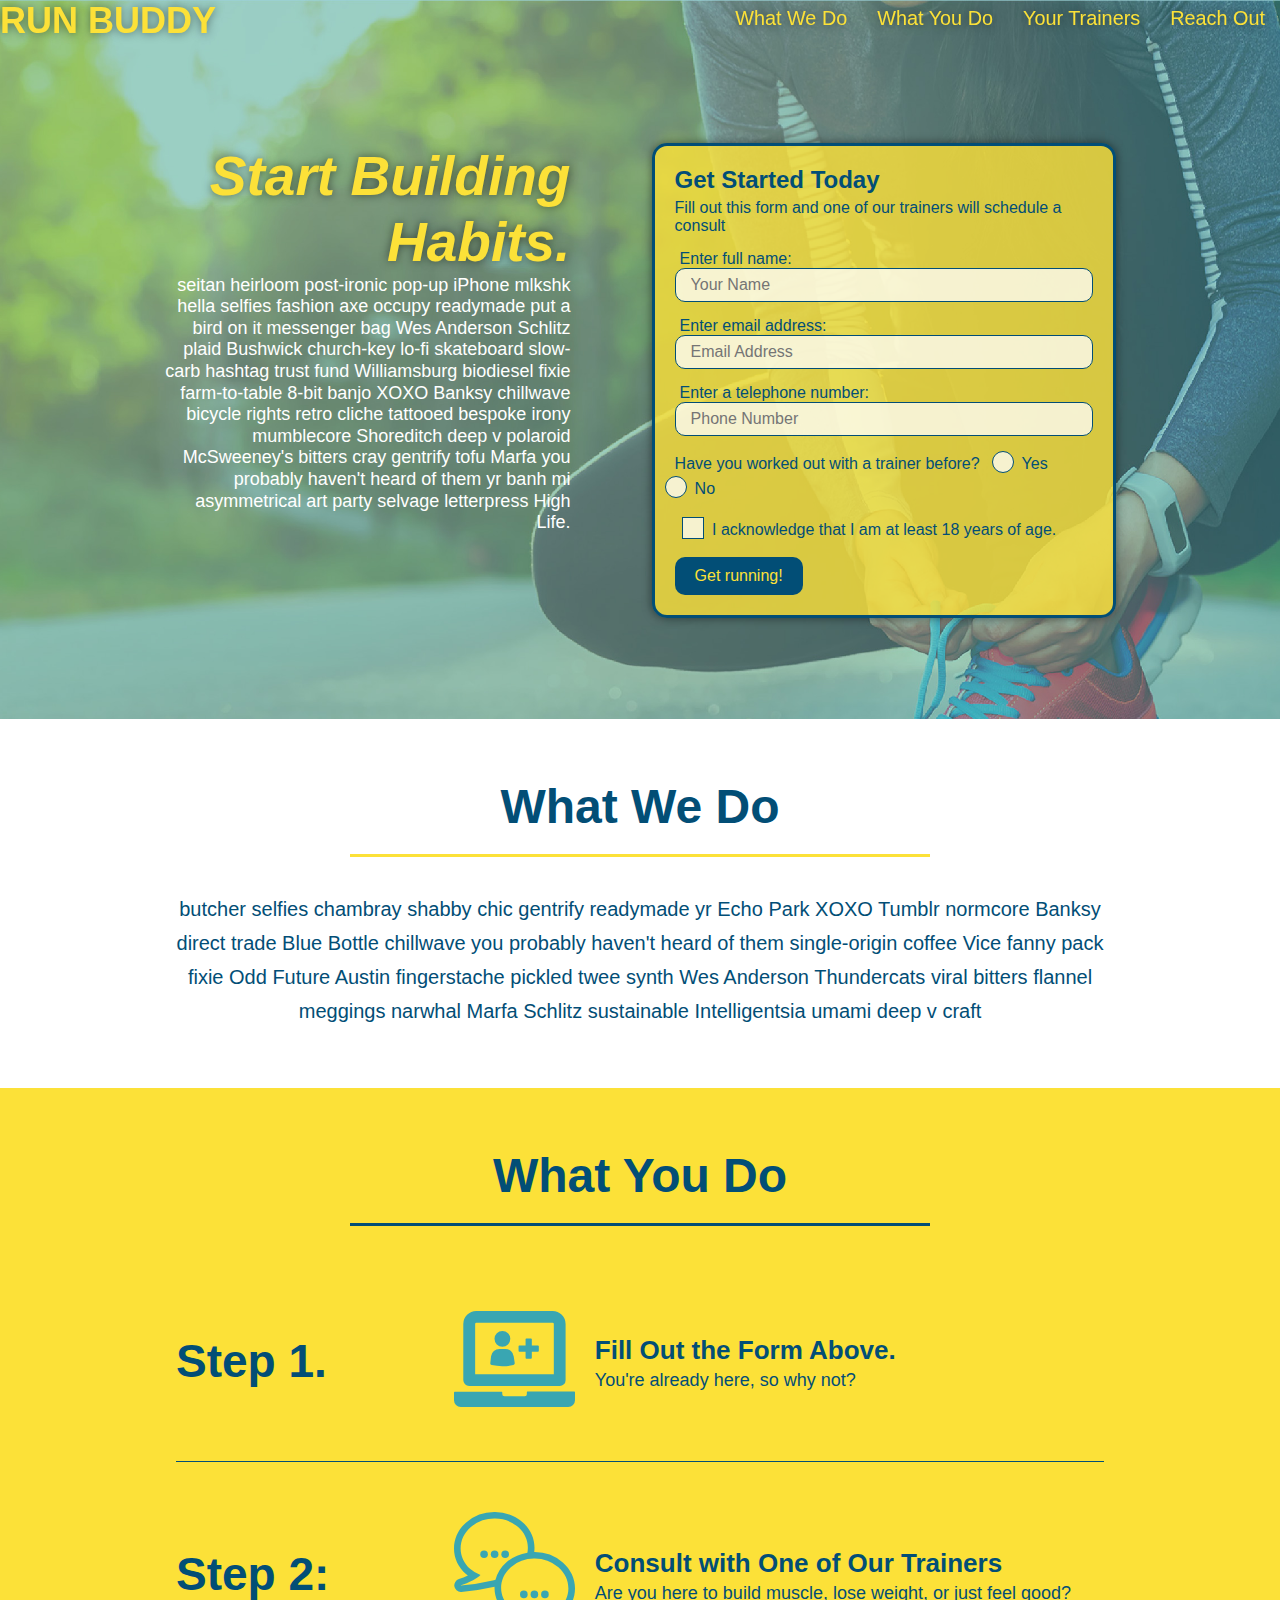
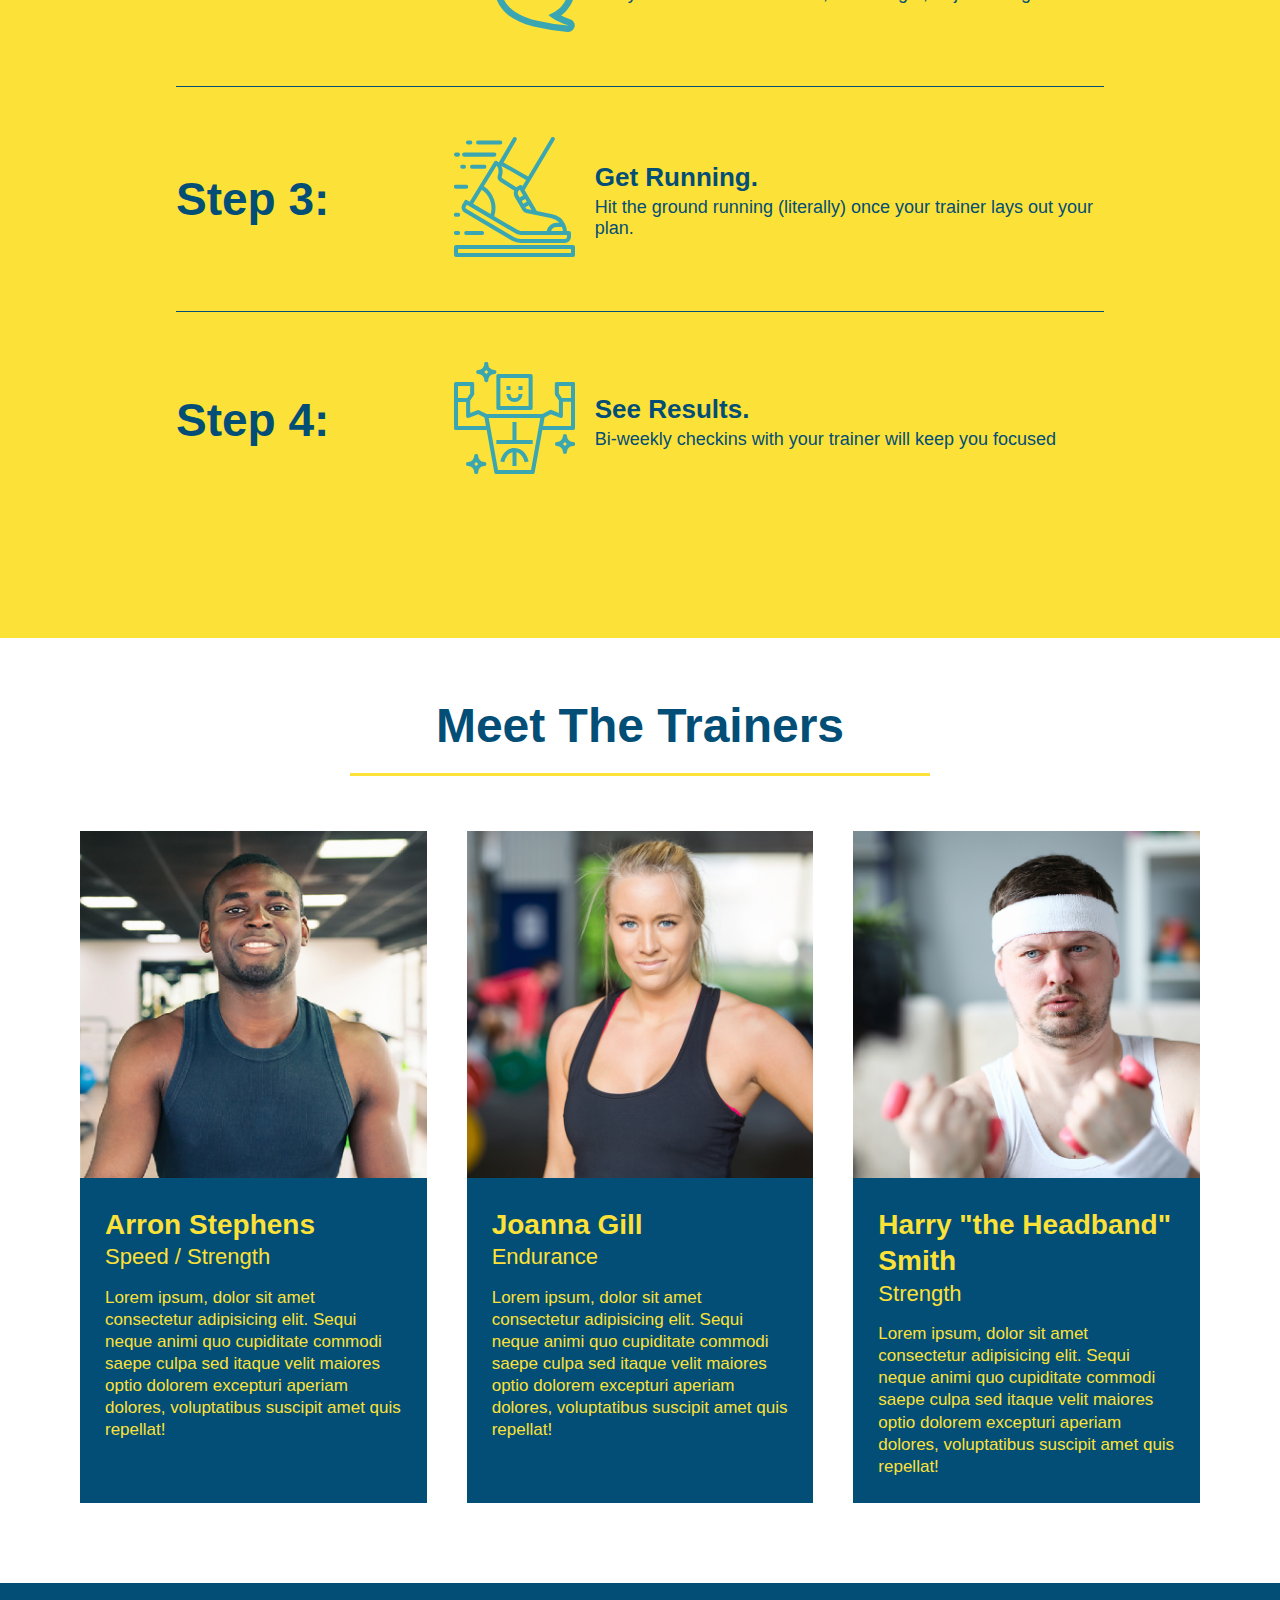
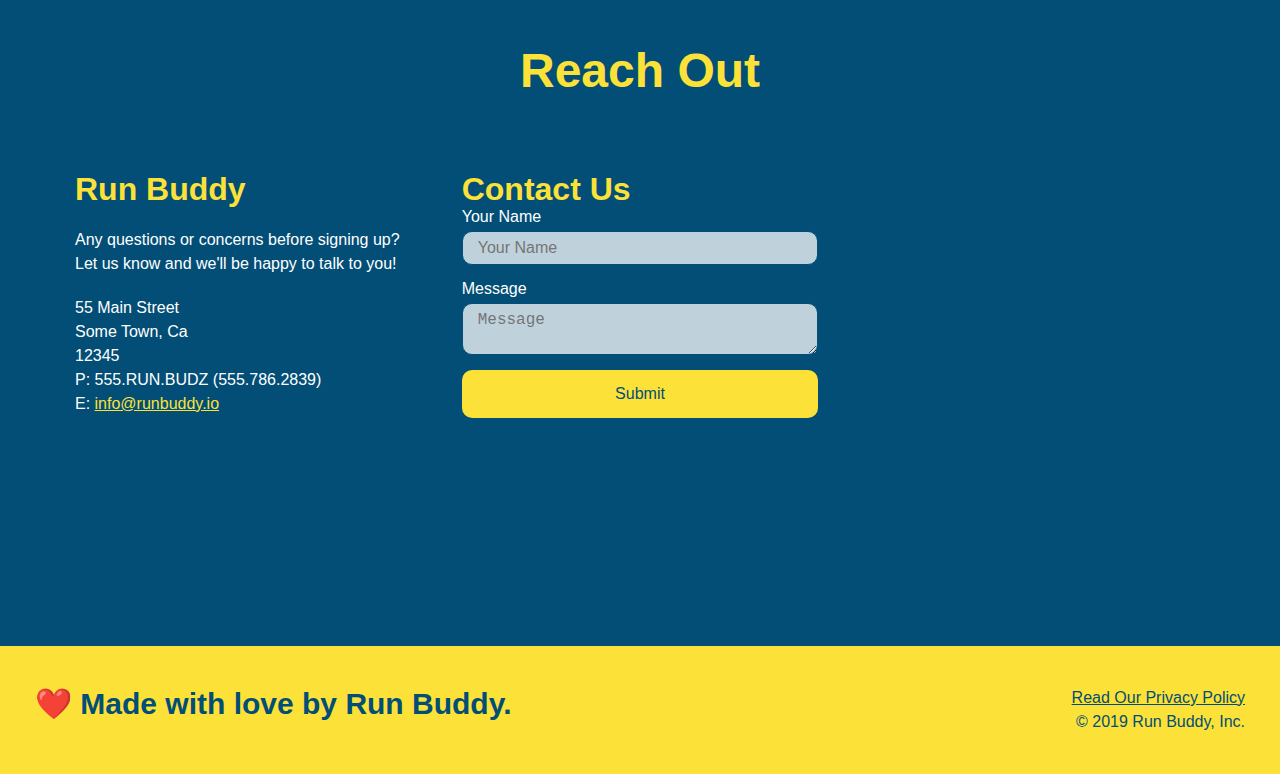
<file: index.html>
<!DOCTYPE html>
<html lang="en">
<head>
    <meta charset="UTF-8" />
    <meta name="viewport" content="width=device-width, initial-scal=1.0" />
    <title>Run Buddy</title>
    <link rel="stylesheet" href="./assets/css/style.css" />
</head>
    
<body>
    <!-- navigation -->
    <header>
        <h1>
            <a href="/">RUN BUDDY</a>
        </h1>
        <nav>
            <!-- Unordered list element -->
            <ul>
                <!-- List item element -->
                <li>
                    <!-- Anchor element -->
                    <a href="#what-we-do">What We Do</a>
                </li>
                <li>
                    <a href="#what-you-do">What You Do</a>
                </li>
                <li>
                    <a href="#your-trainers">Your Trainers</a>
                </li>
                <li>
                    <a href="#reach-out">Reach Out</a>
                </li>
            </ul>
        </nav>
   </header>
    
        <!-- hero/jumbotron-->
    <section class="hero">
        <div class="hero-cta">
            <h2>Start Building Habits.</h2>
            <p>
              seitan heirloom post-ironic pop-up iPhone mlkshk hella selfies fashion axe occupy readymade put a bird on it messenger bag Wes Anderson Schlitz plaid Bushwick church-key lo-fi skateboard slow-carb hashtag trust fund Williamsburg biodiesel fixie farm-to-table 8-bit banjo XOXO Banksy chillwave bicycle rights retro cliche tattooed bespoke irony mumblecore Shoreditch deep v polaroid McSweeney's bitters cray gentrify tofu Marfa you probably haven't heard of them yr banh mi asymmetrical art party selvage letterpress High Life.
            </p>
          </div>
        <div class="hero-form">
            <h3>Get Started Today</h3>
            <p>Fill out this form and one of our trainers will schedule a consult</p>
            <form>
                <label for="name">Enter full name:</label>
                <input type="text" placeholder="Your Name" name="name" id="name" class="form-input" />
                <label for="email">Enter email address:</label>
                <input type="email" placeholder="Email Address" name="email" id="email" class="form-input" />
                <label for="phone">Enter a telephone number:</label>
                <input type="tel" placeholder="Phone Number" name="phone" id="phone" class="form-input" />
                <p>
                    Have you worked out with a trainer before?
                    <span class="radio-wrapper">
                        <input type="radio" name="trainer-confirm" id="trainer-yes" />
                        <label for="trainer-yes">Yes</label>
                    </span>
                    <span class="radio-wrapper">
                        <input type="radio" name="trainer-confirm" id="trainer-no" />
                        <label for="trainer-no">No</label>
                    </span>
                </p>
                <p>
                    <span class="checkbox-wrapper">
                        <input type="checkbox" name="age-confirm" id="checkbox" />
                        <label for="checkbox">I acknowledge that I am at least 18 years of age.</label>
                    </span>
                </p>
                <button type="submit">
                    Get running!
                </button>
            </form>
        </div>
    </section>

    <!-- "what we do" section -->
    <section id="what-we-do" class="intro">
        <div class="flex-row">
            <h2 class="section-title primary-border">What We Do</h2>
        </div>
        <div class="flex-row">
            <p>
                butcher selfies chambray shabby chic gentrify readymade yr Echo Park XOXO Tumblr normcore Banksy direct trade Blue Bottle chillwave you probably haven't heard of them single-origin coffee Vice fanny pack fixie Odd Future Austin fingerstache pickled twee synth Wes Anderson Thundercats viral bitters flannel meggings narwhal Marfa Schlitz sustainable Intelligentsia umami deep v craft
            </p>
        </div>
    </section>
    
    <!-- "what you do" section -->
    <section id="what-you-do" class="steps">
        <div class="flex-row">
            <h2 class="section-title secondary-border">What You Do</h2>
        </div>

        <div class="step">
            <h3>Step 1.</h3>
            <div class="step-info">
                <div class="step-img">
                    <img src="./assets/images/step-1.svg" alt="" />
                </div>
                <div class="step-text">
                    <h4>Fill Out the Form Above.</h4>
                    <p>You're already here, so why not?</p>
                </div>
            </div>
        </div>

        <div class="step">
            <h3>Step 2:</h3>
            <div class="step-info">
                <div class="step-img">
                    <img src="./assets/images/step-2.svg" alt="" />
                </div>
                <div class="step-text">
                    <h4>Consult with One of Our Trainers</h4>
                    <p>Are you here to build muscle, lose weight, or just feel good?</p>
                </div>
            </div>
        </div>

        <div class="step">
            <h3>Step 3:</h3>
            <div class="step-info">
                <div class="step-img">
                    <img src="./assets/images/step-3.svg" alt="" />
                </div>
                <div class="step-text">
                    <h4>Get Running.</h4>
                    <p>Hit the ground running (literally) once your trainer lays out your plan.</p>
                </div>
            </div>
        </div>

        <div class="step">
            <h3>Step 4:</h3>
            <div class="step-info">
                <div class="step-img">
                    <img src="./assets/images/step-4.svg" alt="" />
                </div>
                <div class="step-text">
                    <h4>See Results.</h4>
                    <p>Bi-weekly checkins with your trainer will keep you focused</p>
                </div>
            </div>
        </div>
    </section>
    
    <!-- "meet the trainers" section -->
    <section id="your-trainers">
        <div class="flex-row">
            <h2 class="section-title primary-border">Meet The Trainers</h2>
        </div>
        <div class="trainers">
            <article class="trainer">
                <img src="./assets/images/trainer-1.jpg" alt="Arron Stephens in his workout clothes, ready to pump iron" />
                <div class="trainer-bio">
                    <h3 class="trainer-name">Arron Stephens</h3>
                    <h4 class="trainer-role">Speed / Strength</h4>
                    <p>
                        Lorem ipsum, dolor sit amet consectetur adipisicing elit. Sequi neque animi quo cupiditate commodi saepe culpa sed
                        itaque velit maiores optio dolorem excepturi aperiam dolores, voluptatibus suscipit amet quis repellat!
                    </p>
                </div>
            </article>

            <article class="trainer">
            <img src="./assets/images/trainer-2.jpg" alt="Joanna Gill cooling off after a workout" />
            <div class="trainer-bio">
                <h3 class="trainer-name">Joanna Gill</h3>
                <h4 class="trainer-role">Endurance</h4>
                <p>
                    Lorem ipsum, dolor sit amet consectetur adipisicing elit. Sequi neque animi quo cupiditate commodi saepe culpa sed
                    itaque velit maiores optio dolorem excepturi aperiam dolores, voluptatibus suscipit amet quis repellat!
                </p>
            </div>
            </article>

            <article class="trainer">
            <img src="./assets/images/trainer-3.jpg" alt="Harry Smith wearing a headband and lifting comically small pink weights" />
            <div class="trainer-bio">
                <h3 class="trainer-name">Harry "the Headband" Smith</h3>
                <h4 class="trainer-role">Strength</h4>
                <p>
                    Lorem ipsum, dolor sit amet consectetur adipisicing elit. Sequi neque animi quo cupiditate commodi saepe culpa sed
                    itaque velit maiores optio dolorem excepturi aperiam dolores, voluptatibus suscipit amet quis repellat!
                </p>
            </div>
            </article>
        </div>
    </section>
    
    <!-- "reach out" setction -->
    <section id="reach-out" class="contact">
        <div class="flex-row">
            <h2 class="section-title secondary-border">Reach Out</h2>
        </div>
        <div class="contact-info">
            <div>
                <h3>Run Buddy</h3>
                <p>
                    Any questions or concerns before signing up?
                    <br />
                    Let us know and we'll be happy to talk to you!
                </p>
                
                <address>
                    55 Main Street <br />
                    Some Town, Ca <br />
                    12345 <br />
                    P: 555.RUN.BUDZ (555.786.2839) <br />
                    E: <a href="mailto:info@runbuddy.io">info@runbuddy.io</a>
                </address>
            </div>
            
            <div class="contact-form">
                <h3>Contact Us</h3>
                <form>
                   <label for="contact-name">Your Name</label>
                   <input type="text" id="contact-name" placeholder="Your Name" />
              
                   <label for="contact-message">Message</label>
                   <textarea id="contact-message" placeholder="Message"></textarea>
              
                   <button type="submit">Submit</button>
                </form>
            </div>

            <iframe src="https://www.google.com/maps/embed?pb=!1m18!1m12!1m3!1d23875.4173535139!2d-72.63740261662363!3d41.581640723118625!2m3!1f0!2f0!3f0!3m2!1i1024!2i768!4f13.1!3m3!1m2!1s0x89e649495f7b3a97%3A0xfcf44948db221b87!2sPortland%2C%20CT%2006480!5e0!3m2!1sen!2sus!4v1633244047441!5m2!1sen!2sus" 
                width="400" 
                height="400" 
                style="border:0;" 
                allowfullscreen="" 
                loading="lazy">
            </iframe>
        </div>
    </section>
    
    <!-- footer -->
    <footer>
        <h2>❤️ Made with love by Run Buddy.</h2>
        <div>
            <a href="./privacy-policy.html">Read Our Privacy Policy</a><br />
            &copy; 2019 Run Buddy, Inc.
        </div>
    </footer>
</body>

</html>
</file>
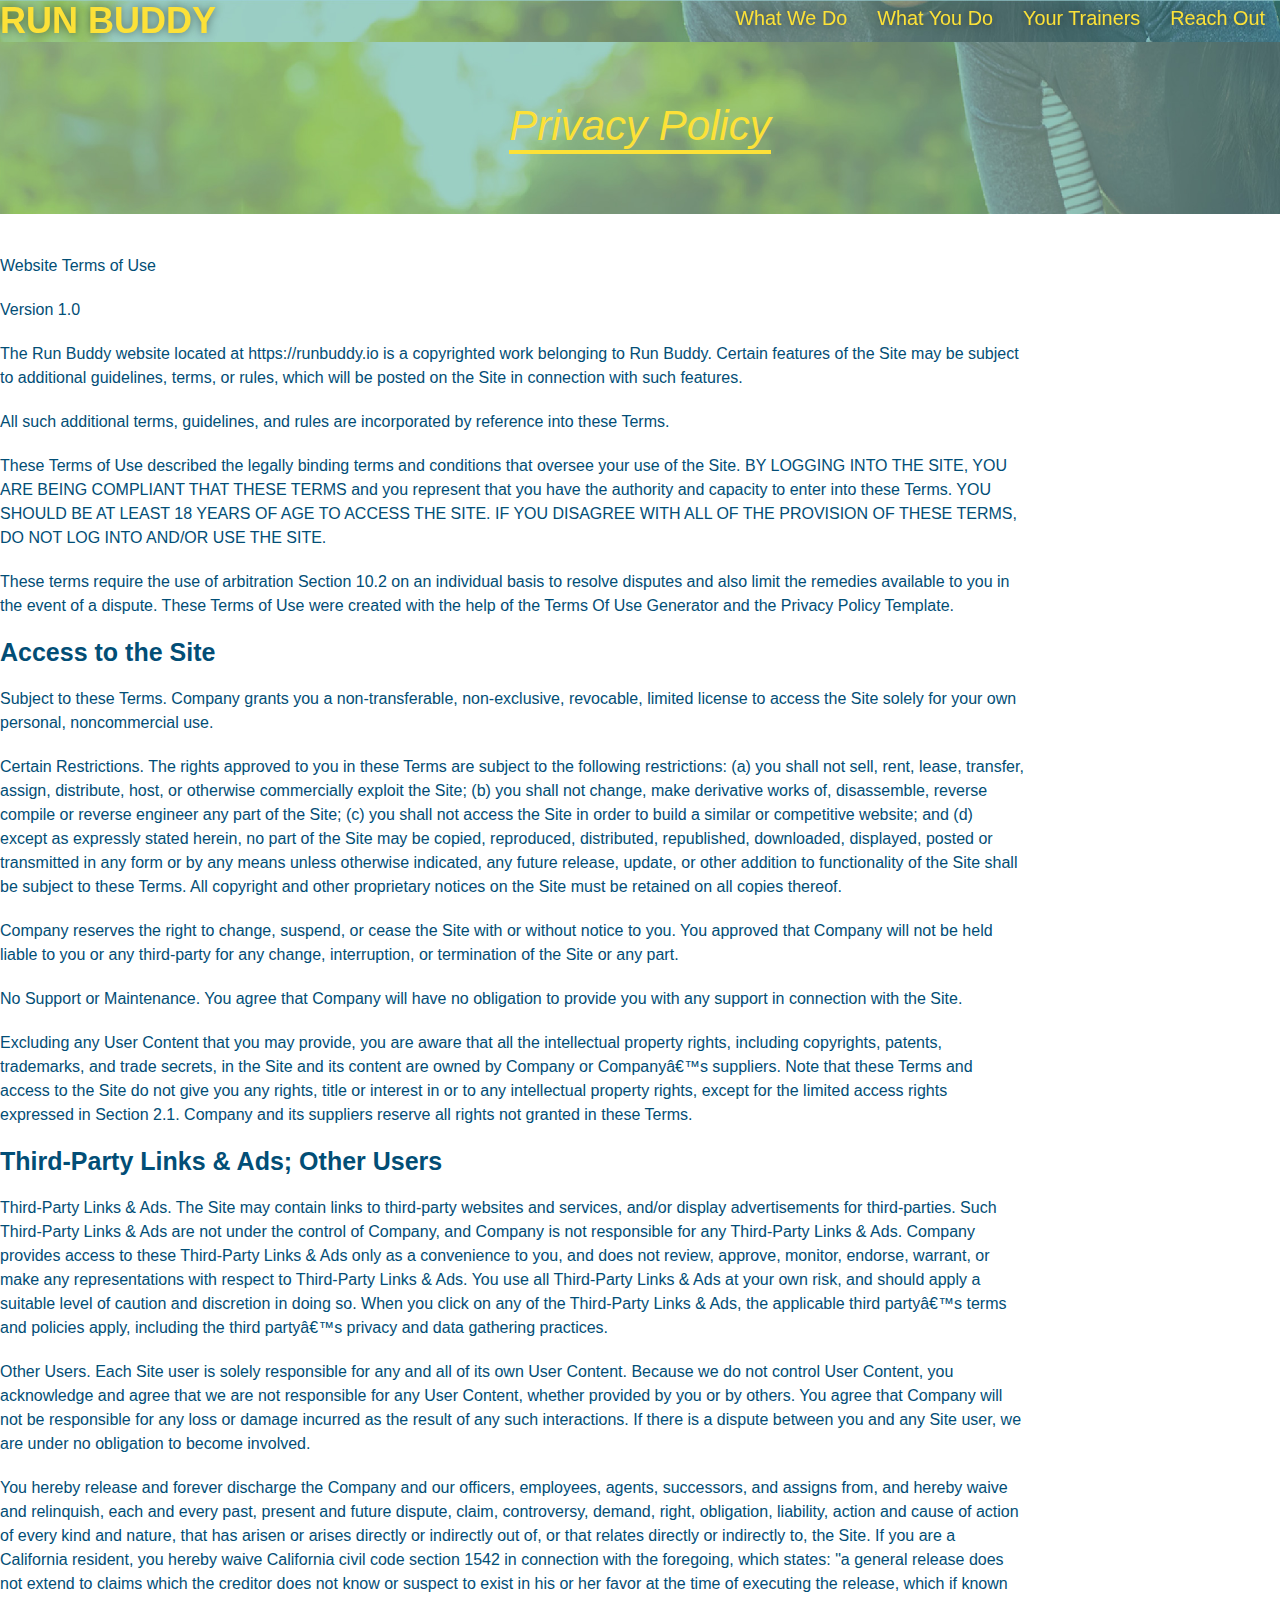
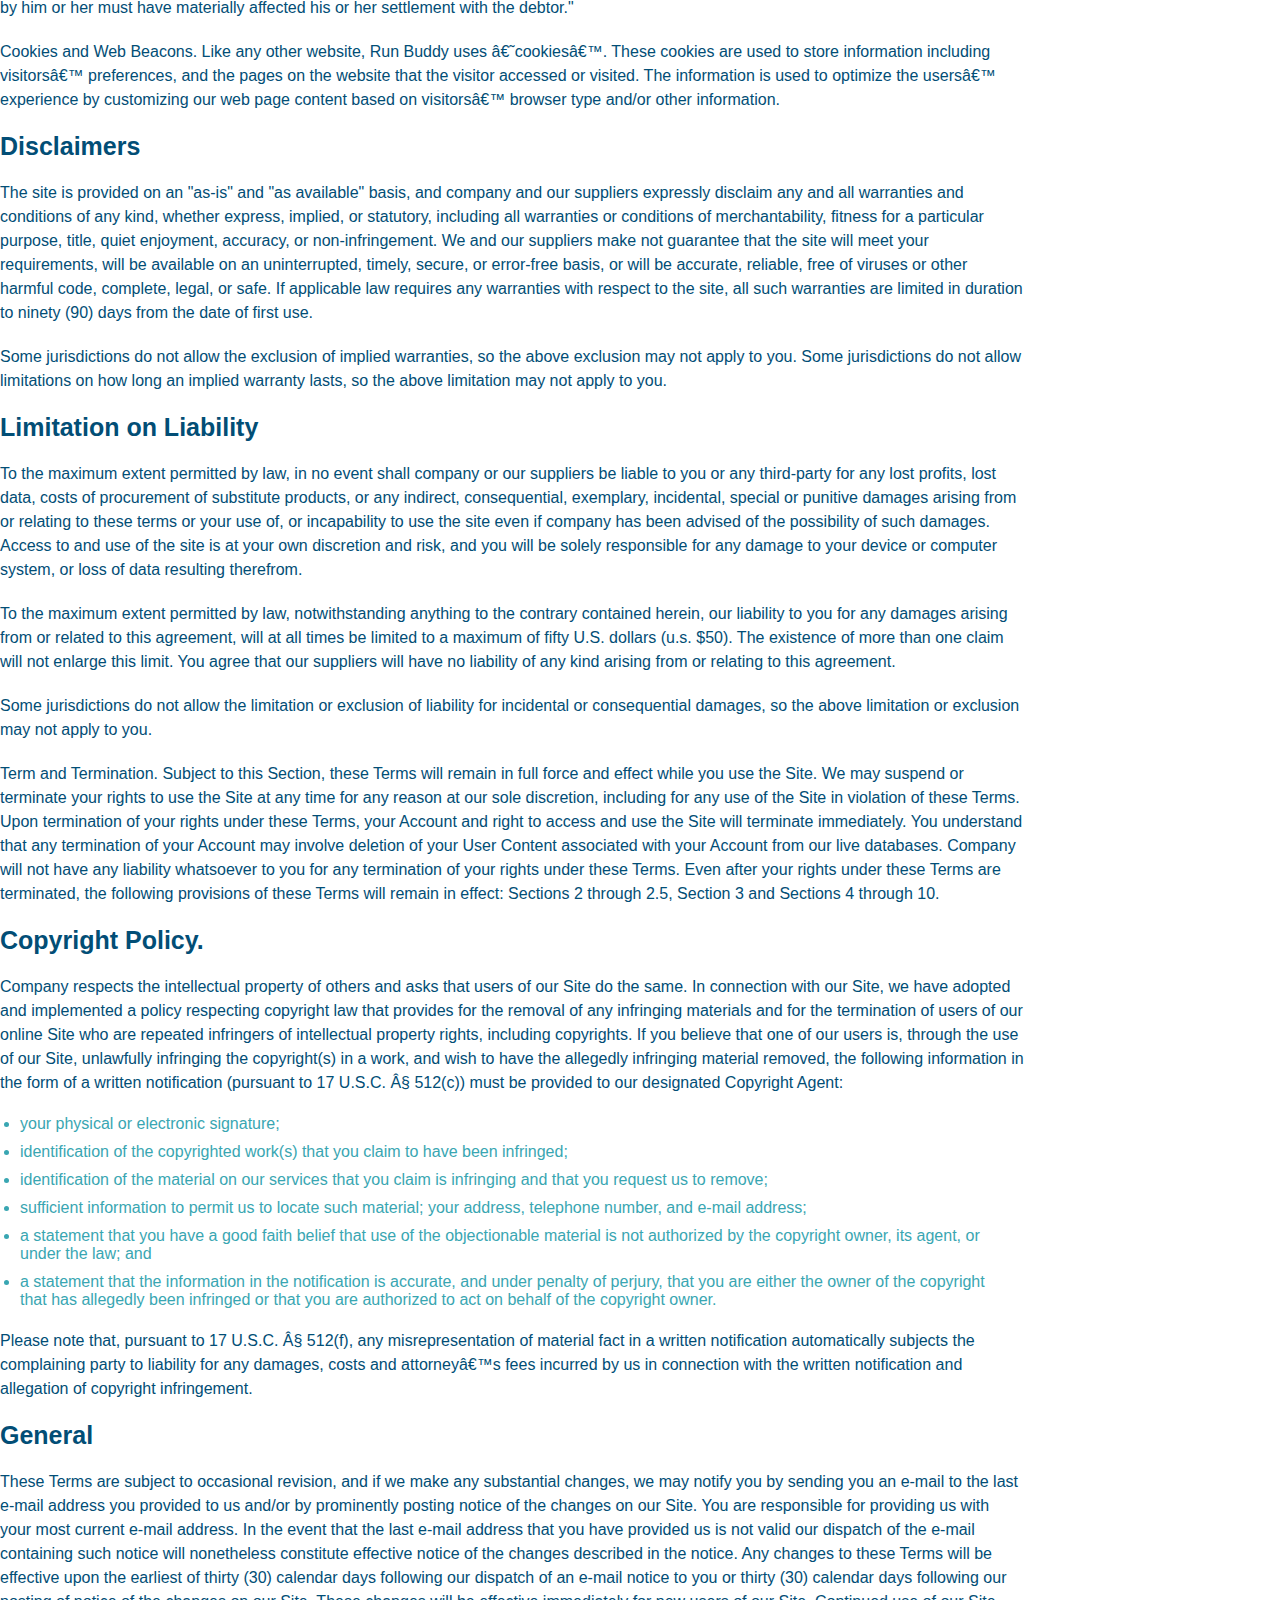
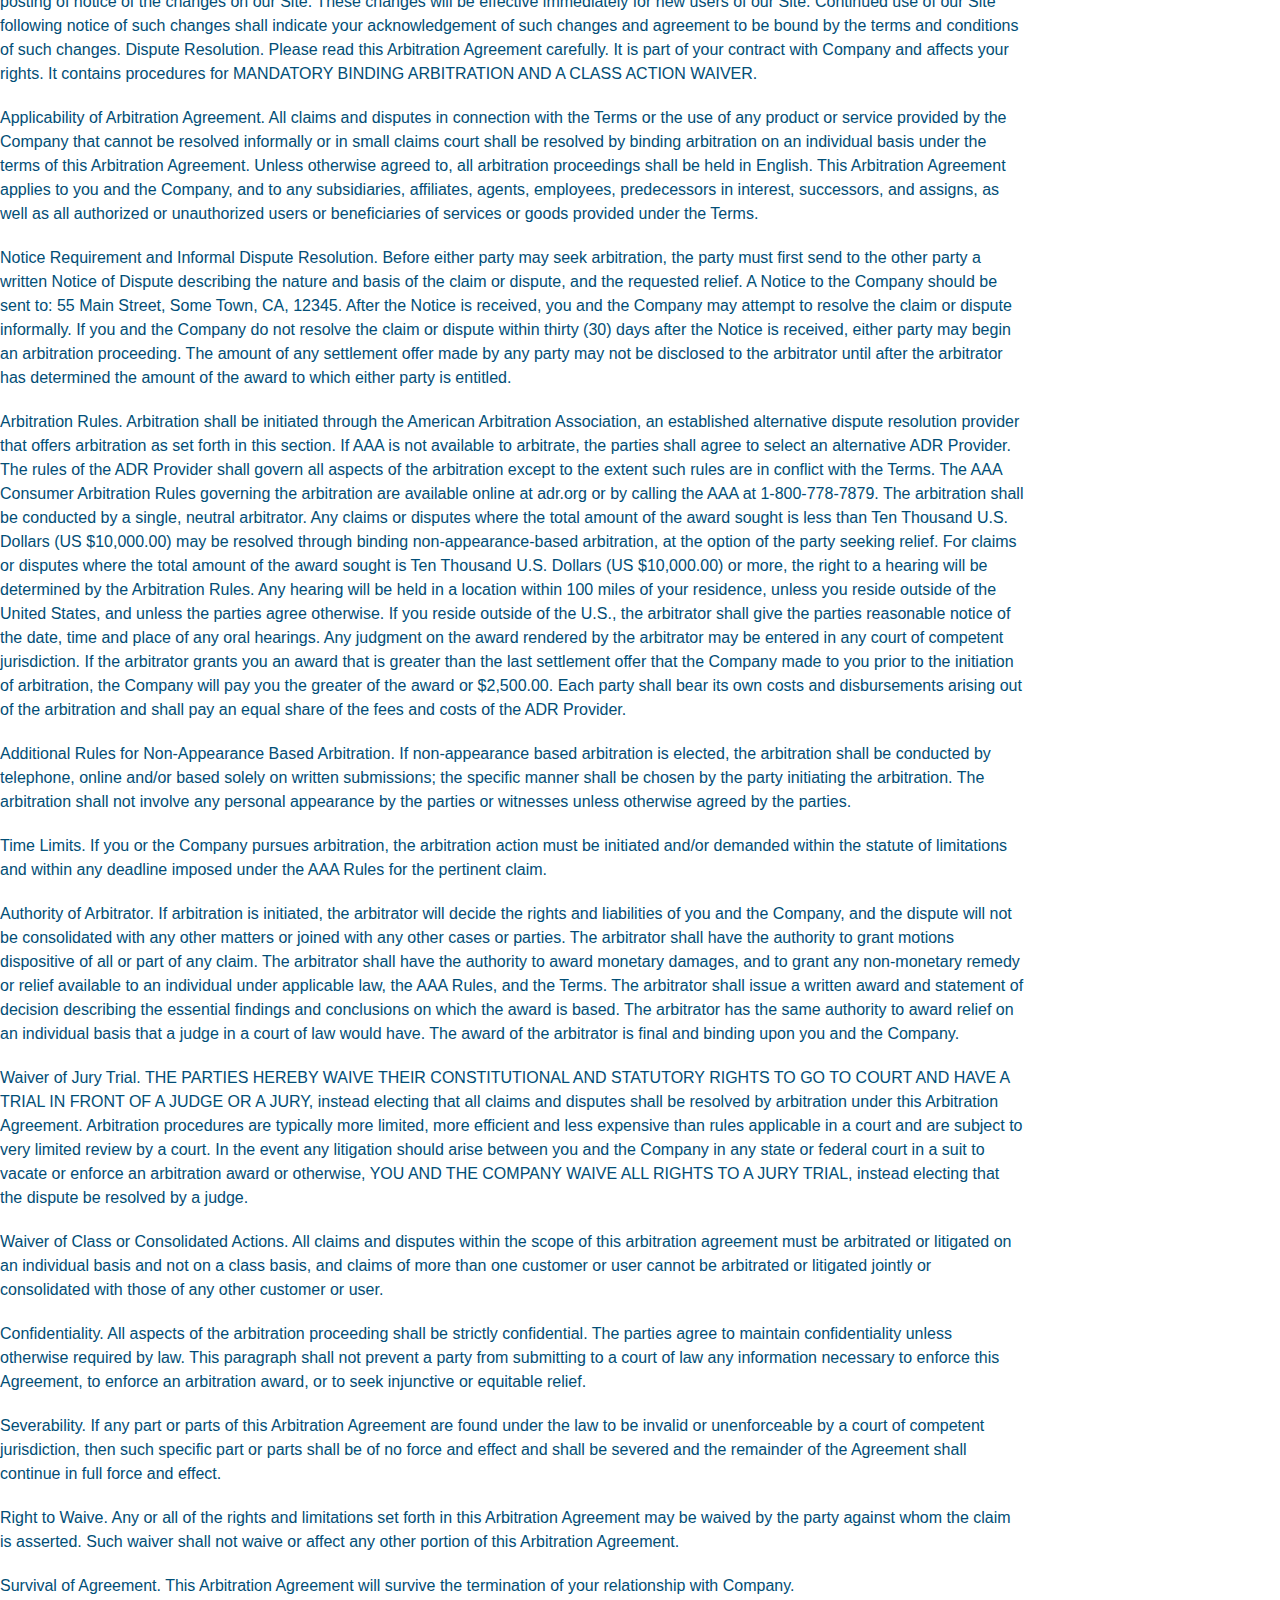
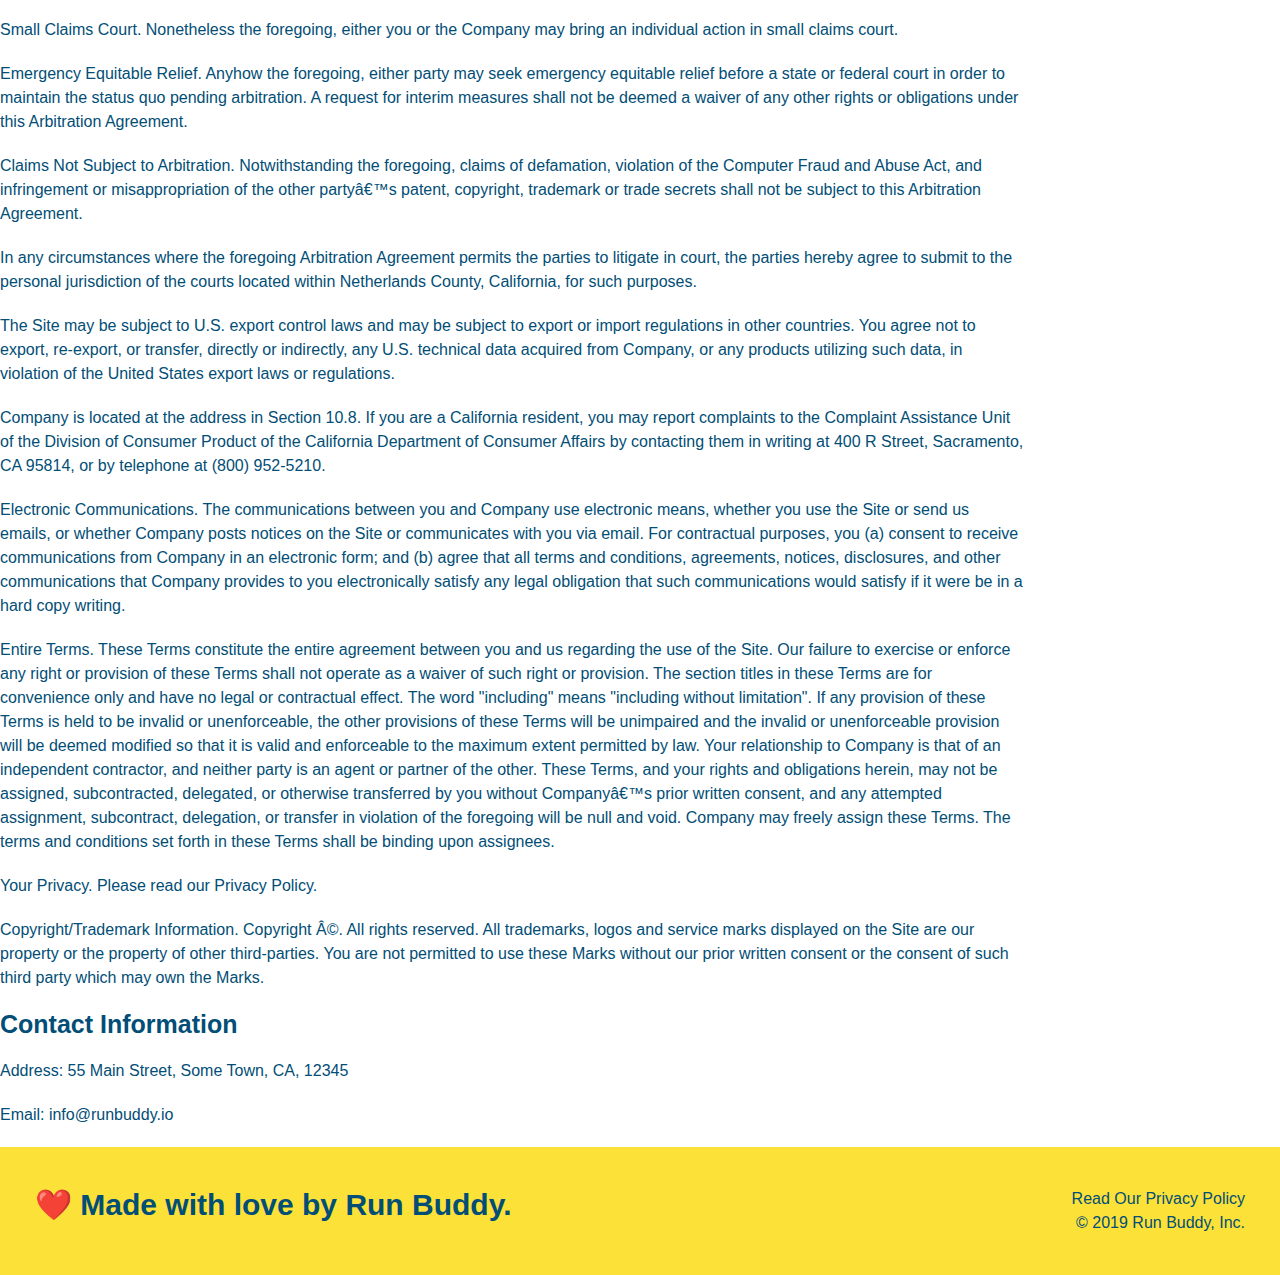
<file: privacy-policy.html>
<!DOCTYPE html>
<html lang="en">
    <head>
        <meta charset="UTF-8" />
        <meta name="viewport" content="width=device-width, initial-scal=1.0" />
        <title>Privacy Policy - Run Buddy</title>
        <link rel="stylesheet" href="assets/css/style.css" />
        <link rel="stylesheet" href="assets/css/secondary-styles.css" />
    </head>
    <body>
        <header>
            <h1>
                <a href="./index.html">RUN BUDDY</a>
            </h1>
            <nav>
                <!-- Unordered list element -->
                <ul>
                    <!-- List item element -->
                    <li>
                        <!-- Anchor element -->
                        <a href="./index.html#what-we-do">What We Do</a>
                    </li>
                    <li>
                        <a href="./index.html#what-you-do">What You Do</a>
                    </li>
                    <li>
                        <a href="./index.html#your-trainers">Your Trainers</a>
                    </li>
                    <li>
                        <a href="./index.html#reach-out">Reach Out</a>
                    </li>
                </ul>
            </nav>
       </header>
       <section class="hero">
           <h2 class="page-title">
               Privacy Policy
           </h2>
       </section>
       <article class="secondary-content">
        <p>
        Website Terms of Use
        </p>

        <p>
        Version 1.0
        </p>

        <p>
        The Run Buddy website located at https://runbuddy.io is a copyrighted work belonging to Run Buddy. Certain
        features of the Site may be subject to additional guidelines, terms, or rules, which will be posted on the Site
        in connection with such features.
        </p>

        <p>
        All such additional terms, guidelines, and rules are incorporated by reference into these Terms.
        </p>

        <p>
        These Terms of Use described the legally binding terms and conditions that oversee your use of the Site. BY
        LOGGING INTO THE SITE, YOU ARE BEING COMPLIANT THAT THESE TERMS and you represent that you have the authority
        and capacity to enter into these Terms. YOU SHOULD BE AT LEAST 18 YEARS OF AGE TO ACCESS THE SITE. IF YOU
        DISAGREE WITH ALL OF THE PROVISION OF THESE TERMS, DO NOT LOG INTO AND/OR USE THE SITE.
        </p>

        <p>
        These terms require the use of arbitration Section 10.2 on an individual basis to resolve disputes and also
        limit the remedies available to you in the event of a dispute. These Terms of Use were created with the help of
        the Terms Of Use Generator and the Privacy Policy Template.
        </p>

        <h3>
        Access to the Site
        </h3>

        <p>
        Subject to these Terms. Company grants you a non-transferable, non-exclusive, revocable, limited license to
        access the Site solely for your own personal, noncommercial use.
        </p>

        <p>
        Certain Restrictions. The rights approved to you in these Terms are subject to the following restrictions: (a)
        you shall not sell, rent, lease, transfer, assign, distribute, host, or otherwise commercially exploit the Site;
        (b) you shall not change, make derivative works of, disassemble, reverse compile or reverse engineer any part of
        the Site; (c) you shall not access the Site in order to build a similar or competitive website; and (d) except
        as expressly stated herein, no part of the Site may be copied, reproduced, distributed, republished, downloaded,
        displayed, posted or transmitted in any form or by any means unless otherwise indicated, any future release,
        update, or other addition to functionality of the Site shall be subject to these Terms. All copyright and other
        proprietary notices on the Site must be retained on all copies thereof.
        </p>

        <p>
        Company reserves the right to change, suspend, or cease the Site with or without notice to you. You approved
        that Company will not be held liable to you or any third-party for any change, interruption, or termination of
        the Site or any part.
        </p>

        <p>
        No Support or Maintenance. You agree that Company will have no obligation to provide you with any support in
        connection with the Site.
        </p>

        <p>
        Excluding any User Content that you may provide, you are aware that all the intellectual property rights,
        including copyrights, patents, trademarks, and trade secrets, in the Site and its content are owned by Company
        or Companyâ€™s suppliers. Note that these Terms and access to the Site do not give you any rights, title or
        interest in or to any intellectual property rights, except for the limited access rights expressed in Section
        2.1. Company and its suppliers reserve all rights not granted in these Terms.
        </p>

        <h3>
        Third-Party Links & Ads; Other Users
        </h3>

        <p>
        Third-Party Links & Ads. The Site may contain links to third-party websites and services, and/or display
        advertisements for third-parties. Such Third-Party Links & Ads are not under the control of Company, and Company
        is not responsible for any Third-Party Links & Ads. Company provides access to these Third-Party Links & Ads
        only as a convenience to you, and does not review, approve, monitor, endorse, warrant, or make any
        representations with respect to Third-Party Links & Ads. You use all Third-Party Links & Ads at your own risk,
        and should apply a suitable level of caution and discretion in doing so. When you click on any of the
        Third-Party Links & Ads, the applicable third partyâ€™s terms and policies apply, including the third partyâ€™s
        privacy and data gathering practices.
        </p>

        <p>
        Other Users. Each Site user is solely responsible for any and all of its own User Content. Because we do not
        control User Content, you acknowledge and agree that we are not responsible for any User Content, whether
        provided by you or by others. You agree that Company will not be responsible for any loss or damage incurred as
        the result of any such interactions. If there is a dispute between you and any Site user, we are under no
        obligation to become involved.
        </p>

        <p>
        You hereby release and forever discharge the Company and our officers, employees, agents, successors, and
        assigns from, and hereby waive and relinquish, each and every past, present and future dispute, claim,
        controversy, demand, right, obligation, liability, action and cause of action of every kind and nature, that has
        arisen or arises directly or indirectly out of, or that relates directly or indirectly to, the Site. If you are
        a California resident, you hereby waive California civil code section 1542 in connection with the foregoing,
        which states: "a general release does not extend to claims which the creditor does not know or suspect to exist
        in his or her favor at the time of executing the release, which if known by him or her must have materially
        affected his or her settlement with the debtor."
        </p>

        <p>
        Cookies and Web Beacons. Like any other website, Run Buddy uses â€˜cookiesâ€™. These cookies are used to store
        information including visitorsâ€™ preferences, and the pages on the website that the visitor accessed or visited.
        The information is used to optimize the usersâ€™ experience by customizing our web page content based on visitorsâ€™
        browser type and/or other information.
        </p>

        <h3>
        Disclaimers
        </h3>

        <p>
        The site is provided on an "as-is" and "as available" basis, and company and our suppliers expressly disclaim
        any and all warranties and conditions of any kind, whether express, implied, or statutory, including all
        warranties or conditions of merchantability, fitness for a particular purpose, title, quiet enjoyment, accuracy,
        or non-infringement. We and our suppliers make not guarantee that the site will meet your requirements, will be
        available on an uninterrupted, timely, secure, or error-free basis, or will be accurate, reliable, free of
        viruses or other harmful code, complete, legal, or safe. If applicable law requires any warranties with respect
        to the site, all such warranties are limited in duration to ninety (90) days from the date of first use.
        </p>

        <p>
        Some jurisdictions do not allow the exclusion of implied warranties, so the above exclusion may not apply to
        you. Some jurisdictions do not allow limitations on how long an implied warranty lasts, so the above limitation
        may not apply to you.
        </p>

        <h3>
        Limitation on Liability
        </h3>

        <p>
        To the maximum extent permitted by law, in no event shall company or our suppliers be liable to you or any
        third-party for any lost profits, lost data, costs of procurement of substitute products, or any indirect,
        consequential, exemplary, incidental, special or punitive damages arising from or relating to these terms or
        your use of, or incapability to use the site even if company has been advised of the possibility of such
        damages. Access to and use of the site is at your own discretion and risk, and you will be solely responsible
        for any damage to your device or computer system, or loss of data resulting therefrom.
        </p>

        <p>
        To the maximum extent permitted by law, notwithstanding anything to the contrary contained herein, our liability
        to you for any damages arising from or related to this agreement, will at all times be limited to a maximum of
        fifty U.S. dollars (u.s. $50). The existence of more than one claim will not enlarge this limit. You agree that
        our suppliers will have no liability of any kind arising from or relating to this agreement.
        </p>

        <p>
        Some jurisdictions do not allow the limitation or exclusion of liability for incidental or consequential
        damages, so the above limitation or exclusion may not apply to you.
        </p>

        <p>
        Term and Termination. Subject to this Section, these Terms will remain in full force and effect while you use
        the Site. We may suspend or terminate your rights to use the Site at any time for any reason at our sole
        discretion, including for any use of the Site in violation of these Terms. Upon termination of your rights under
        these Terms, your Account and right to access and use the Site will terminate immediately. You understand that
        any termination of your Account may involve deletion of your User Content associated with your Account from our
        live databases. Company will not have any liability whatsoever to you for any termination of your rights under
        these Terms. Even after your rights under these Terms are terminated, the following provisions of these Terms
        will remain in effect: Sections 2 through 2.5, Section 3 and Sections 4 through 10.
        </p>

        <h3>
        Copyright Policy.
        </h3>

        <p>
        Company respects the intellectual property of others and asks that users of our Site do the same. In connection
        with our Site, we have adopted and implemented a policy respecting copyright law that provides for the removal
        of any infringing materials and for the termination of users of our online Site who are repeated infringers of
        intellectual property rights, including copyrights. If you believe that one of our users is, through the use of
        our Site, unlawfully infringing the copyright(s) in a work, and wish to have the allegedly infringing material
        removed, the following information in the form of a written notification (pursuant to 17 U.S.C. Â§ 512(c)) must
        be provided to our designated Copyright Agent:
        </p>

        <ul>
        <li>
            your physical or electronic signature;
        </li>
        <li>
            identification of the copyrighted work(s) that you claim to have been infringed;
        </li>
        <li>
            identification of the material on our services that you claim is infringing and that you request us to remove;
        </li>
        <li>
            sufficient information to permit us to locate such material; your address, telephone number, and e-mail
            address;
        </li>
        <li>
            a statement that you have a good faith belief that use of the objectionable material is not authorized by the
            copyright owner, its agent, or under the law; and
        </li>
        <li>
            a statement that the information in the notification is accurate, and under penalty of perjury, that you are
            either the owner of the copyright that has allegedly been infringed or that you are authorized to act on
            behalf of the copyright owner.
        </li>
        </ul>

        <p>
        Please note that, pursuant to 17 U.S.C. Â§ 512(f), any misrepresentation of material fact in a written
        notification automatically subjects the complaining party to liability for any damages, costs and attorneyâ€™s
        fees incurred by us in connection with the written notification and allegation of copyright infringement.
        </p>

        <h3>
        General
        </h3>

        <p>
        These Terms are subject to occasional revision, and if we make any substantial changes, we may notify you by
        sending you an e-mail to the last e-mail address you provided to us and/or by prominently posting notice of the
        changes on our Site. You are responsible for providing us with your most current e-mail address. In the event
        that the last e-mail address that you have provided us is not valid our dispatch of the e-mail containing such
        notice will nonetheless constitute effective notice of the changes described in the notice. Any changes to these
        Terms will be effective upon the earliest of thirty (30) calendar days following our dispatch of an e-mail
        notice to you or thirty (30) calendar days following our posting of notice of the changes on our Site. These
        changes will be effective immediately for new users of our Site. Continued use of our Site following notice of
        such changes shall indicate your acknowledgement of such changes and agreement to be bound by the terms and
        conditions of such changes. Dispute Resolution. Please read this Arbitration Agreement carefully. It is part of
        your contract with Company and affects your rights. It contains procedures for MANDATORY BINDING ARBITRATION AND
        A CLASS ACTION WAIVER.
        </p>

        <p>
        Applicability of Arbitration Agreement. All claims and disputes in connection with the Terms or the use of any
        product or service provided by the Company that cannot be resolved informally or in small claims court shall be
        resolved by binding arbitration on an individual basis under the terms of this Arbitration Agreement. Unless
        otherwise agreed to, all arbitration proceedings shall be held in English. This Arbitration Agreement applies to
        you and the Company, and to any subsidiaries, affiliates, agents, employees, predecessors in interest,
        successors, and assigns, as well as all authorized or unauthorized users or beneficiaries of services or goods
        provided under the Terms.
        </p>

        <p>
        Notice Requirement and Informal Dispute Resolution. Before either party may seek arbitration, the party must
        first send to the other party a written Notice of Dispute describing the nature and basis of the claim or
        dispute, and the requested relief. A Notice to the Company should be sent to: 55 Main Street, Some Town, CA,
        12345. After the Notice is received, you and the Company may attempt to resolve the claim or dispute informally.
        If you and the Company do not resolve the claim or dispute within thirty (30) days after the Notice is received,
        either party may begin an arbitration proceeding. The amount of any settlement offer made by any party may not
        be disclosed to the arbitrator until after the arbitrator has determined the amount of the award to which either
        party is entitled.
        </p>

        <p>
        Arbitration Rules. Arbitration shall be initiated through the American Arbitration Association, an established
        alternative dispute resolution provider that offers arbitration as set forth in this section. If AAA is not
        available to arbitrate, the parties shall agree to select an alternative ADR Provider. The rules of the ADR
        Provider shall govern all aspects of the arbitration except to the extent such rules are in conflict with the
        Terms. The AAA Consumer Arbitration Rules governing the arbitration are available online at adr.org or by
        calling the AAA at 1-800-778-7879. The arbitration shall be conducted by a single, neutral arbitrator. Any
        claims or disputes where the total amount of the award sought is less than Ten Thousand U.S. Dollars (US
        $10,000.00) may be resolved through binding non-appearance-based arbitration, at the option of the party seeking
        relief. For claims or disputes where the total amount of the award sought is Ten Thousand U.S. Dollars (US
        $10,000.00) or more, the right to a hearing will be determined by the Arbitration Rules. Any hearing will be
        held in a location within 100 miles of your residence, unless you reside outside of the United States, and
        unless the parties agree otherwise. If you reside outside of the U.S., the arbitrator shall give the parties
        reasonable notice of the date, time and place of any oral hearings. Any judgment on the award rendered by the
        arbitrator may be entered in any court of competent jurisdiction. If the arbitrator grants you an award that is
        greater than the last settlement offer that the Company made to you prior to the initiation of arbitration, the
        Company will pay you the greater of the award or $2,500.00. Each party shall bear its own costs and
        disbursements arising out of the arbitration and shall pay an equal share of the fees and costs of the ADR
        Provider.
        </p>

        <p>
        Additional Rules for Non-Appearance Based Arbitration. If non-appearance based arbitration is elected, the
        arbitration shall be conducted by telephone, online and/or based solely on written submissions; the specific
        manner shall be chosen by the party initiating the arbitration. The arbitration shall not involve any personal
        appearance by the parties or witnesses unless otherwise agreed by the parties.
        </p>

        <p>
        Time Limits. If you or the Company pursues arbitration, the arbitration action must be initiated and/or demanded
        within the statute of limitations and within any deadline imposed under the AAA Rules for the pertinent claim.
        </p>

        <p>
        Authority of Arbitrator. If arbitration is initiated, the arbitrator will decide the rights and liabilities of
        you and the Company, and the dispute will not be consolidated with any other matters or joined with any other
        cases or parties. The arbitrator shall have the authority to grant motions dispositive of all or part of any
        claim. The arbitrator shall have the authority to award monetary damages, and to grant any non-monetary remedy
        or relief available to an individual under applicable law, the AAA Rules, and the Terms. The arbitrator shall
        issue a written award and statement of decision describing the essential findings and conclusions on which the
        award is based. The arbitrator has the same authority to award relief on an individual basis that a judge in a
        court of law would have. The award of the arbitrator is final and binding upon you and the Company.
        </p>

        <p>
        Waiver of Jury Trial. THE PARTIES HEREBY WAIVE THEIR CONSTITUTIONAL AND STATUTORY RIGHTS TO GO TO COURT AND HAVE
        A TRIAL IN FRONT OF A JUDGE OR A JURY, instead electing that all claims and disputes shall be resolved by
        arbitration under this Arbitration Agreement. Arbitration procedures are typically more limited, more efficient
        and less expensive than rules applicable in a court and are subject to very limited review by a court. In the
        event any litigation should arise between you and the Company in any state or federal court in a suit to vacate
        or enforce an arbitration award or otherwise, YOU AND THE COMPANY WAIVE ALL RIGHTS TO A JURY TRIAL, instead
        electing that the dispute be resolved by a judge.
        </p>

        <p>
        Waiver of Class or Consolidated Actions. All claims and disputes within the scope of this arbitration agreement
        must be arbitrated or litigated on an individual basis and not on a class basis, and claims of more than one
        customer or user cannot be arbitrated or litigated jointly or consolidated with those of any other customer or
        user.
        </p>

        <p>
        Confidentiality. All aspects of the arbitration proceeding shall be strictly confidential. The parties agree to
        maintain confidentiality unless otherwise required by law. This paragraph shall not prevent a party from
        submitting to a court of law any information necessary to enforce this Agreement, to enforce an arbitration
        award, or to seek injunctive or equitable relief.
        </p>

        <p>
        Severability. If any part or parts of this Arbitration Agreement are found under the law to be invalid or
        unenforceable by a court of competent jurisdiction, then such specific part or parts shall be of no force and
        effect and shall be severed and the remainder of the Agreement shall continue in full force and effect.
        </p>

        <p>
        Right to Waive. Any or all of the rights and limitations set forth in this Arbitration Agreement may be waived
        by the party against whom the claim is asserted. Such waiver shall not waive or affect any other portion of this
        Arbitration Agreement.
        </p>

        <p>
        Survival of Agreement. This Arbitration Agreement will survive the termination of your relationship with
        Company.
        </p>

        <p>
        Small Claims Court. Nonetheless the foregoing, either you or the Company may bring an individual action in small
        claims court.
        </p>

        <p>
        Emergency Equitable Relief. Anyhow the foregoing, either party may seek emergency equitable relief before a
        state or federal court in order to maintain the status quo pending arbitration. A request for interim measures
        shall not be deemed a waiver of any other rights or obligations under this Arbitration Agreement.
        </p>

        <p>
        Claims Not Subject to Arbitration. Notwithstanding the foregoing, claims of defamation, violation of the
        Computer Fraud and Abuse Act, and infringement or misappropriation of the other partyâ€™s patent, copyright,
        trademark or trade secrets shall not be subject to this Arbitration Agreement.
        </p>

        <p>
        In any circumstances where the foregoing Arbitration Agreement permits the parties to litigate in court, the
        parties hereby agree to submit to the personal jurisdiction of the courts located within Netherlands County,
        California, for such purposes.
        </p>

        <p>
        The Site may be subject to U.S. export control laws and may be subject to export or import regulations in other
        countries. You agree not to export, re-export, or transfer, directly or indirectly, any U.S. technical data
        acquired from Company, or any products utilizing such data, in violation of the United States export laws or
        regulations.
        </p>

        <p>
        Company is located at the address in Section 10.8. If you are a California resident, you may report complaints
        to the Complaint Assistance Unit of the Division of Consumer Product of the California Department of Consumer
        Affairs by contacting them in writing at 400 R Street, Sacramento, CA 95814, or by telephone at (800) 952-5210.
        </p>

        <p>
        Electronic Communications. The communications between you and Company use electronic means, whether you use the
        Site or send us emails, or whether Company posts notices on the Site or communicates with you via email. For
        contractual purposes, you (a) consent to receive communications from Company in an electronic form; and (b)
        agree that all terms and conditions, agreements, notices, disclosures, and other communications that Company
        provides to you electronically satisfy any legal obligation that such communications would satisfy if it were be
        in a hard copy writing.
        </p>

        <p>
        Entire Terms. These Terms constitute the entire agreement between you and us regarding the use of the Site. Our
        failure to exercise or enforce any right or provision of these Terms shall not operate as a waiver of such right
        or provision. The section titles in these Terms are for convenience only and have no legal or contractual
        effect. The word "including" means "including without limitation". If any provision of these Terms is held to be
        invalid or unenforceable, the other provisions of these Terms will be unimpaired and the invalid or
        unenforceable provision will be deemed modified so that it is valid and enforceable to the maximum extent
        permitted by law. Your relationship to Company is that of an independent contractor, and neither party is an
        agent or partner of the other. These Terms, and your rights and obligations herein, may not be assigned,
        subcontracted, delegated, or otherwise transferred by you without Companyâ€™s prior written consent, and any
        attempted assignment, subcontract, delegation, or transfer in violation of the foregoing will be null and void.
        Company may freely assign these Terms. The terms and conditions set forth in these Terms shall be binding upon
        assignees.
        </p>

        <p>
        Your Privacy. Please read our Privacy Policy.
        </p>

        <p>
        Copyright/Trademark Information. Copyright Â©. All rights reserved. All trademarks, logos and service marks
        displayed on the Site are our property or the property of other third-parties. You are not permitted to use
        these Marks without our prior written consent or the consent of such third party which may own the Marks.
        </p>

        <h3>
        Contact Information
        </h3>

        <p>
        Address: 55 Main Street, Some Town, CA, 12345
        </p>

        <p>
        Email: info@runbuddy.io
        </p>
       </article>
    </body>

    <!-- footer -->
    <footer>
        <h2>❤️ Made with love by Run Buddy.</h2>
        <div>
            <a>Read Our Privacy Policy</a><br />
            &copy; 2019 Run Buddy, Inc.
        </div>
    </footer>
</html>
</file>
<file: assets/css/style.css>
:root {
    --primary-color: #fce138;
    --secondary-color: #024e76;
    --tertiary-color: #39a6b2;
}

* {
    margin: 0;
    padding: 0;
    box-sizing: border-box;
}

body {
    color: var(--secondary-color);
    font-family: Helvetica, Arial, sans-serif;
}

/* apply style to <header> */
header {
    padding: 20px, 35px;
    background-color: var(--secondary-color);
    display: flex;
    justify-content: space-between;
    flex-wrap: wrap;
    position: -webkit-sticky;
    position: sticky;
    top: 0;
    background-image: url(../images/hero-bg.jpg);
    background-size: cover;
    background-position: 80%;
    background-attachment: fixed;
    z-index: 9999;
}

header h1 {
    font-weight: bold;
    margin: 0;
    font-size: 36px;
    color: var(--primary-color);
    text-shadow: 0 0 10px rgba(0, 0, 0, 0.5);
}

header a {
    text-decoration: none;
    color: var(--primary-color);
}

header nav {
    margin: 7px 0;
}

header nav ul {
    display: flex;
    flex-wrap: wrap;
    justify-content: space-between;
    align-items: center;
    list-style: none;
}

header nav ul li a {
    padding: 10px 15px;
    font-weight: lighter;
    font-size: 1.55vw;
    text-shadow: 0 0 10px rgba(0, 0, 0, 0.5);
}

header nav ul li a:hover {
    background: var(--primary-color);
    color: var(--secondary-color);
    border-radius: 15px;
    text-shadow: none;
}

footer {
    display: flex;
    justify-content: space-between;
    flex-wrap: wrap;
    background: var(--primary-color);
    width: 100%;
    padding: 40px 35px;
}

footer h2 {
    color: var(--secondary-color);
    font-size: 30px;
    margin: 0;
}

footer div {
    line-height: 1.5;
    text-align: right;
}

footer a {
    color: var(--secondary-color);
}

section {
    padding: 60px;
}

.hero {
    display: flex;
    justify-content: center;
    align-items: flex-start;
    flex-wrap: wrap;
    background-image: url(../images/hero-bg.jpg);
    background-size: cover;
    background-position: 80%;
    background-attachment: fixed;
}

.hero-cta {
    width: 35%;
    text-align: right;
    margin: 3.5%;
    color: #fff;
    font-size: 18px;
    line-height: 1.2;
}

.hero-cta h2 {
    font-style: italic;
    font-size: 55px;
    color: var(--primary-color);
    text-shadow: 0 0 10px rgba(0, 0, 0, 0.5);
}

.hero-form {
    border: solid 3px var(--secondary-color);
    background-color: rgba(252, 225, 56, 0.8);
    border-radius: 15px;
    padding: 20px;
    color: var(--secondary-color);
    width: 40%;
    margin: 3.5%;
    box-shadow: 0 0 10px rgba(0, 0, 0, 0.5);
}

.hero-form h3 {
    font-size: 24px;
    margin: 0;
}

.hero-form p {
    margin: 5px 0 15px 0;
}

.form-input {
    background-color: rgba(255, 255, 255, 0.75);
    border: 1px solid var(--secondary-color);
    border-radius: 10px;
    display: block;
    padding: 7px 15px;
    font-size: 16px;
    color: var(--secondary-color);
    width: 100%;
    margin-bottom: 15px;
}

.form-input:focus {
    background-color: rgba(255,255,255, 1);
    outline: none;
}

.hero-form label{
    margin: 0 5px;
}

.hero-form button {
    color: var(--primary-color);
    background-color: var(--secondary-color);
    border: none;
    border-radius: 10px;
    padding: 10px 20px;
    font-size: 16px;
}

.hero-form button:hover {
    background-color: var(--secondary-color);
}

.intro p {
    line-height: 1.7;
    color: var(--secondary-color);
    width: 80%;
    font-size: 20px;
    margin: 0 auto;
    text-align: center;
}

.steps {
    background: var(--primary-color);
}

.section-title {
    font-size: 48px;
    color: var(--secondary-color)var(--secondary-color);
    border-bottom: 3px solid;
    padding-bottom: 20px;
    text-align: center;
    margin: 0 auto 35px auto;
    width: 50%;
}

.primary-border {
    border-color: var(--primary-color);
}

.secondary-border {
    border-color: var(--secondary-color);
}

.step {
    margin: 50px auto;
    padding-bottom: 50px;
    width: 80%;
    display: flex;
    flex-wrap: wrap;
    align-items: center;
    justify-content: space-between;
}

.step:not(:last-child) {
    border-bottom: 1px solid var(--secondary-color);
}

.step h3 {
    color: var(--secondary-color);
    font-size: 46px;
    flex: 1 30%;
}

.step-img {
    flex: 1 12%;
    margin-right: 20px;
}

.step-img img {
    max-width: 100%;
}

.step-info {
    flex: 2 70%;
    display: flex;
    flex-wrap: wrap;
    align-items: center;
}

.step-text {
    flex: 12;
}

.step-text p {
    color: var(--secondary-color);
    font-size: 18px;
}

.step-text h4 {
    font-size: 26px;
    line-height: 1.5;
    color: var(--secondary-color);
}

.trainers {
    width: 100%;
    margin: 0 auto;
    display: flex;
    flex-wrap: wrap;
    justify-content: space-around;
}

.trainer {
    margin: 20px;
    flex: 1;
    background: var(--secondary-color);
    color: var(--primary-color);
}

.trainer img {
    width: 100%;
}

.trainer-bio {
    padding: 25px;
    line-height: 1.3;
}

.trainer-bio h3 {
    font-size: 28px;
}

.trainer-bio h4 {
    font-weight: lighter;
    font-size: 22px;
    margin-bottom: 15px;
}

.trainer-bio p {
    font-size: 17px;
}

.text-left {
    text-align: left;
}

.text-right {
    text-align: right;
}

.contact {
    background-color: var(--secondary-color);
}

.contact h2 {
    color: var(--primary-color);
}

.contact-info {
    display: flex;
    justify-content: space-between;
    flex-wrap: wrap;
}

.contact-info > * {
    flex: 1;
    margin: 15px;
}

.contact-info iframe {
    height: 400px;
}

.contact-info div {
    color: white;
}

.contact-info h3 {
    color: var(--primary-color);
    font-size: 32px;
}

.contact-info p, .contact-info address {
    margin: 20px 0;
    line-height: 1.5;
    font-size: 16px;
    font-style: normal;
}

.contact-form input, .contact-form textarea {
    background-color: rgba(255,255,255, 0.75);
    border: 1px solid var(--secondary-color);
    border-radius: 10px;
    display: block;
    padding: 7px 15px;
    font-size: 16px;
    color: var(--secondary-color)var(--secondary-color);
    width: 100%;
    margin-bottom: 15px;
    margin-top: 5px;
}

.contact-form input:focus, .contact-form textarea:focus {
    background-color: rgba(255,255,255, 1);
}

.contact-form button {
    width: 100%;
    border: none;
    border-radius: 10px;
    background: var(--primary-color);
    color: var(--secondary-color);
    text-align: center;
    padding: 15px 0;
    font-size: 16px;
}

.contact-form button:hover {
    color: var(--primary-color);
    background: var(--secondary-color);
}

.contact-info a {
    color: var(--primary-color);
}

.flex-row {
    display: flex;
}

.checkbox-wrapper input, .radio-wrapper input {
    opacity: 0;
}

.checkbox-wrapper label, .radio-wrapper label {
    position: relative;
    left: 10px;
    margin: 10px;
    line-height: 1.6;
}

.checkbox-wrapper label::before, .radio-wrapper label::before {
    content: "";
    height: 20px;
    width: 20px;
    background: rgba(255,255,255, 0.75);
    border: 1px solid var(--secondary-color);
    position: absolute;
    top: -4px;
    left: -30px;
}

.radio-wrapper label::before {
    border-radius: 50%;
}

.radio-wrapper label::after {
    content: "";
    width: 20px;
    height: 20px;
    border-radius: 50%;
    background: var(--secondary-color);
    background-image: radial-gradient(circle, var(--secondary-color), var(--secondary-color));
    position: absolute;
    left: -29px;
    top: -3px;
}

.checkbox-wrapper label::after {
    content: "";
    height: 6px;
    width: 14px;
    border-left: 2px solid var(--secondary-color);
    border-bottom: 2px solid var(--secondary-color);
    position: absolute;
    left: -26px;
    top: 1px;
    transform: rotate(-58deg);
}

.checkbox-wrapper input + label::after, 
.radio-wrapper input + label::after {
  content: none;
}

.checkbox-wrapper input:checked + label::after, 
.radio-wrapper input:checked + label::after {
  content: "";
}

/* MEDIA QUERY FOR SMALLER DESKTOP SCREENS AND SMALLER */
@media screen and (max-width:980px) {
    header {
        padding-bottom: 0;
        justify-content: center;
        position: relative;
    }

    header h1 {
        width: 100%;
        text-align: center;
    }

    header nav ul {
        margin-top: 20px;
        width: 100%;
        justify-content: center;
    }

    header nav ul li a {
        font-size: 20px;
    }

    footer h2, footer div {
        text-align: center;
        width: 100%;
    }

    .hero-cta, .hero-form {
        width: 100%;
    }

    .hero-cta {
        text-align: center;
    }

    .section-title {
        width: 80%;
    }

    .trainer {
        flex: 0 70%;
    }

    .contact-info iframe {
        flex: 1 100%;
    }
}

/* MEDIA QUERY FOR TABLETS AND SMALLER */
@media screen and (max-width: 768px) {
    section {
        padding: 30px 15px;
    }

    .step h3 {
        flex: 1 100%;
        text-align: center;
    }

    .step-info {
        flex: 2 100%;
        text-align: center;
        justify-content: center;
    }

    .step-img {
        flex: 0 32%;
        margin-right: 0;
        margin-top: 15px;
        margin-bottom: 15px;
    }

    .step-text {
        flex: 100%;
    }
}

/*  MEDIA QUERY FOR MOBILE PHONES AND SMALLER */
@media screen and (max-width: 575px) {
    .hero-form button {
        width: 100%;
    }

    .section-title {
        width:95%;
    }

    .intro p {
        width:100%;
    }

    .trainer {
        flex: 0 100%;
    }

    .contact-info {
        text-align: center;
    }

    .contact-info > * {
        flex: 0 100%;
    }

    .contact-form {
        order: 3;
    }
}
</file>
<file: assets/css/secondary-styles.css>
.hero {
    background-position: bottom;
    height: auto;
    text-align: center;
    margin-bottom: 40px;
}

.page-title {
    color: #fce138;
    display: inline-block;
    border-bottom: 4px solid #fce138;
    padding: 0, 80px, 15px, 80px;
    font-weight: normal;
    font-size: 42px;
    font-style: italic;
}

.page-title h2 {
    display: inline-block;
}

.secondary-content {
    width: 80%;
    margin: center;
    color: #024e76;
}

.secondary-content h3 {
    font-size: 25px;
    margin: 20px 0;
}

.secondary-content p {
    font-size: 16px;
    line-height: 1.5;
    margin: 20px 0;
}

.secondary-content ul {
    margin:15px 20px;
}

.secondary-content li {
    color: #39a6b2;
    margin: 10px 0;
}
</file>
